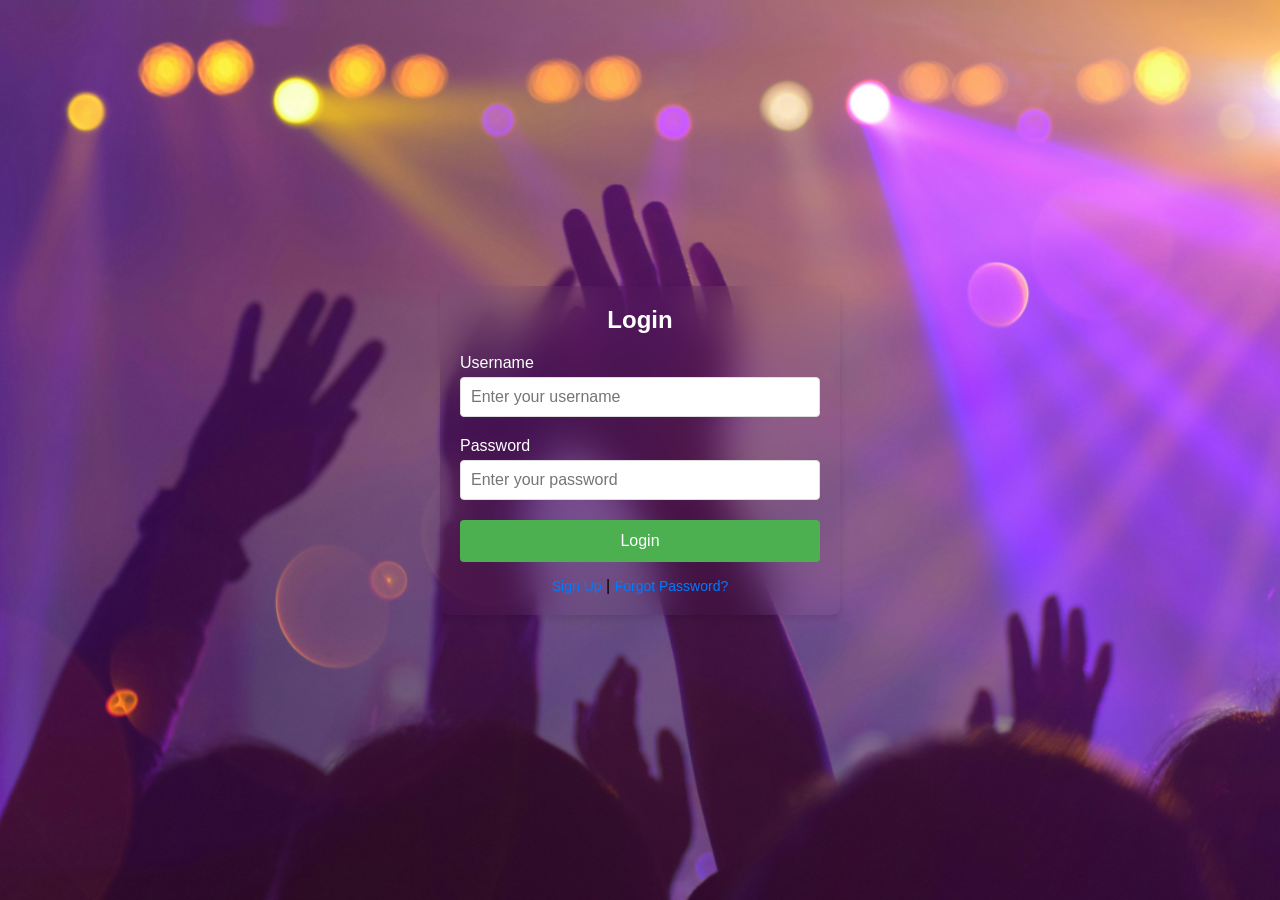
<file: login.html>
<!DOCTYPE html>
<html lang="en">
<head>
  <meta charset="UTF-8">
  <meta name="viewport" content="width=device-width, initial-scale=1.0">
  <title>Login Page</title>
  <link rel="stylesheet" href="styles_log.css">
</head>
<body>
  <div class="login-container">
    <div class="login-form">
      <h2>Login</h2>
      <form action="#" method="POST">
        <!-- Username Input -->
        <div class="input-group">
          <label for="username">Username</label>
          <input type="text" id="username" name="username" required placeholder="Enter your username">
        </div>

        <!-- Password Input -->
        <div class="input-group">
          <label for="password">Password</label>
          <input type="password" id="password" name="password" required placeholder="Enter your password">
        </div>

        <!-- Login Button -->
        <button type="submit" class="btn">Login</button>

        <!-- Links for Sign Up and Forgot Password -->
        <div class="links">
          <a href="signin.html" class="signup-link">Sign Up</a> | 
          <a href="forgot-password.html" class="forgot-password-link">Forgot Password?</a>
        </div>
      </form>
    </div>
  </div>
</body>
</html>
</file>
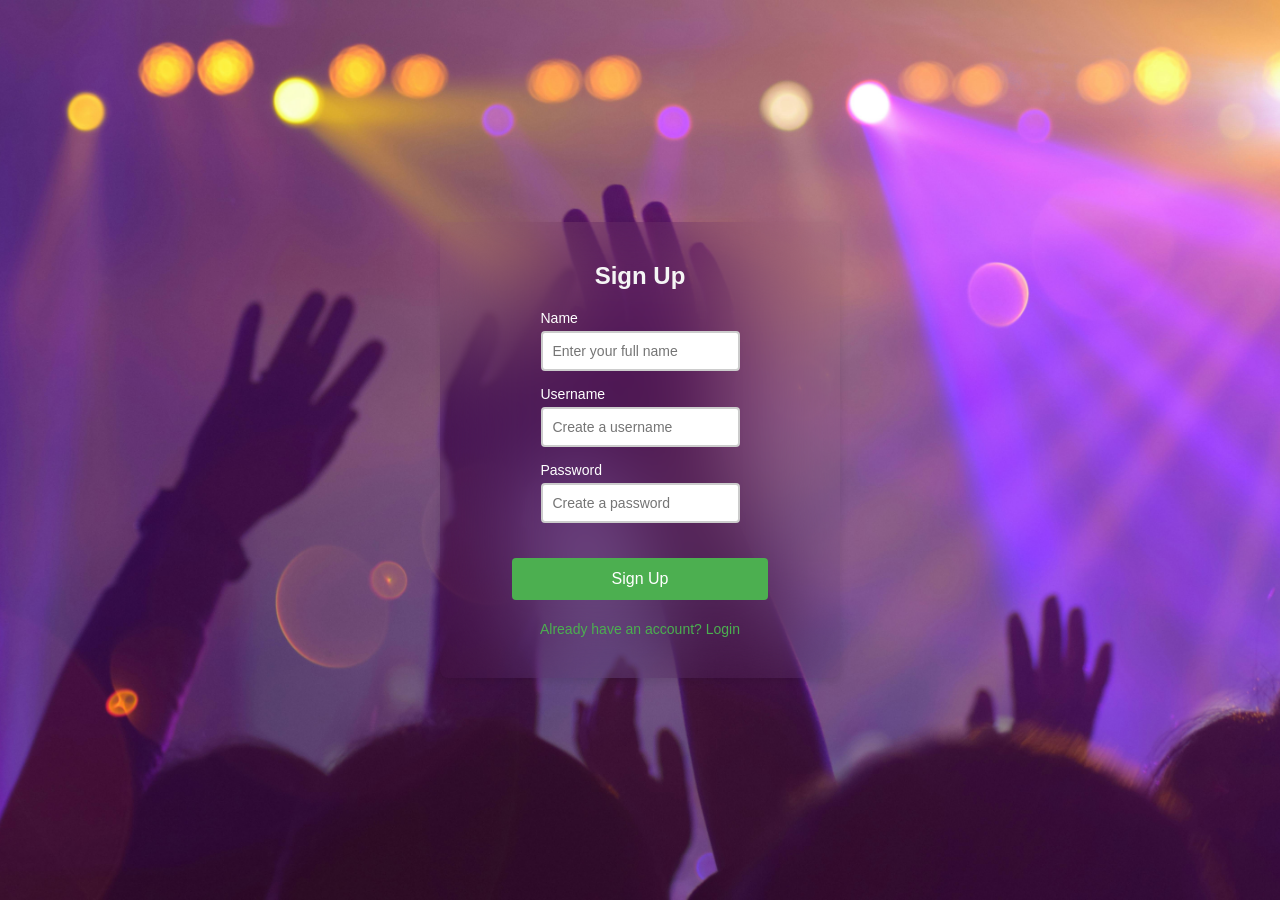
<file: signin.html>
<!DOCTYPE html>
<html lang="en">
<head>
  <meta charset="UTF-8">
  <meta name="viewport" content="width=device-width, initial-scale=1.0">
  <title>Sign Up</title>
  <link rel="stylesheet" href="styles_sign.css">
</head>
<body>
  <div class="login-container">
    <div class="login-form">
      <h2>Sign Up</h2>
      <form action="#" method="POST">
        <!-- Name Input -->
        <div class="input-group">
          <label for="name">Name</label>
          <input type="text" id="name" name="name" required placeholder="Enter your full name">
        </div>

        <!-- Username Input -->
        <div class="input-group">
          <label for="username">Username</label>
          <input type="text" id="username" name="username" required placeholder="Create a username">
        </div>

        <!-- Password Input -->
        <div class="input-group">
          <label for="password">Password</label>
          <input type="password" id="password" name="password" required placeholder="Create a password">
        </div>

        <!-- Sign Up Button -->
        <button type="submit" class="btn">Sign Up</button>

        <div class="links">
          <a href="login.html" class="signup-link">Already have an account? Login</a>
        </div>
      </form>
    </div>
  </div>
  <!-- JavaScript for form handling -->
  <script>
    // Function to handle form submission
    function handleSubmit(event) {
      // Prevent the default form submission behavior
      event.preventDefault();

      // Get the user details from the form
      const name = document.getElementById('name').value;
      const username = document.getElementById('username').value;
      const password = document.getElementById('password').value;

      // Check if any of the fields are empty
      if (!name || !username || !password) {
        alert("Please fill in all fields!");
        return;
      }

      // Save user details to localStorage (you could also use sessionStorage)
      const userDetails = { name, username, password };
      localStorage.setItem('userDetails', JSON.stringify(userDetails));

      // Optional: Show a message that the user has been successfully registered
      alert("Sign up successful! Redirecting to home page...");

      // Redirect the user to the home page
      window.location.href = "login.html"; // Adjust the path as needed
    }

    // Add event listener for form submission
    document.querySelector("form").addEventListener("submit", handleSubmit);
  </script>
</body>
</html>
</file>
<file: styles_log.css>
/* Reset default styles */
* {
  margin: 0;
  padding: 0;
  box-sizing: border-box;
}

body {
  font-family: Arial, sans-serif;
  background-color: #f7f7f7;
  display: flex;
  justify-content: center;
  align-items: center;
  height: 100vh;
  background-image: url(pexels-mark-angelo-sampan-738078-1587927.jpg);
  background-size: cover;
  background-position: center;
}

.login-container {
  width: 100%;
  max-width: 400px;
  border-radius: 8px;
  box-shadow: 0 4px 6px rgba(0, 0, 0, 0.1);
  padding: 20px;
  backdrop-filter: blur(20px);
}

.login-form h2 {
  text-align: center;
  margin-bottom: 20px;
  color: white;
}

.input-group {
  margin-bottom: 20px;
}

.input-group label {
  font-size: 16px;
  color: white;
}

.input-group input {
  width: 100%;
  padding: 10px;
  margin-top: 5px;
  font-size: 16px;
  border: 1px solid #ddd;
  border-radius: 4px;
}

.input-group input:focus {
  border-color: #4CAF50;
  outline: none;
}

.btn {
  width: 100%;
  padding: 12px;
  font-size: 16px;
  background-color: #4CAF50;
  color: #fff;
  border: none;
  border-radius: 4px;
  cursor: pointer;
}

.btn:hover {
  background-color: #45a049;
}

.links {
  text-align: center;
  margin-top: 15px;
}

.links a {
  color: #007BFF;
  text-decoration: none;
  font-size: 14px;
}

.links a:hover {
  text-decoration: underline;
}
</file>
<file: styles_sign.css>
/* General Reset */
* {
    margin: 0;
    padding: 0;
    box-sizing: border-box;
  }
  
  body {
    font-family: Arial, sans-serif;
    background-color: #f4f7fa;
    display: flex;
    justify-content: center;
    align-items: center;
    height: 100vh;
    color: #333;
    background-image: url(pexels-mark-angelo-sampan-738078-1587927.jpg);
  background-size: cover;
  background-position: center;
  }
  
  .login-container {
    width: 100%;
    max-width: 400px;
    backdrop-filter: blur(50px);
    padding: 40px;
    border-radius: 8px;
    box-shadow: 0 4px 8px rgba(0, 0, 0, 0.1);
    margin: 20px; /* Add margin for small screens */

  }
  
  .login-form {
    display: flex;
    flex-direction: column;
  }
  
  h2 {
    text-align: center;
    margin-bottom: 20px;
    font-size: 24px;
    color: whitesmoke;
  }
  
  .input-group {
    margin-bottom: 15px;
  }
  
  .input-group label {
    font-size: 14px;
    color: white;
    margin-bottom: 5px;
    display: block;
  }
  
  .input-group input {
    width: 100%; /* Ensure input boxes are full width */
    padding: 10px;
    font-size: 14px;
    border: 2px solid #ccc;
    border-radius: 4px;
    outline: none;
    transition: border 0.3s ease;
  }
  
  .input-group input:focus {
    border-color: #4CAF50;
  }
  
  .btn {
    background-color: #4CAF50;
    color: white;
    padding: 12px 20px;
    border: none;
    border-radius: 4px;
    cursor: pointer;
    font-size: 16px;
    margin-top: 15px;
    width: 80%; /* Full width for the button */
    transition: background-color 0.3s;
  }
  
  .btn:hover {
    background-color: #45a049;
  }
  
  .links {
    text-align: center;
    margin-top: 20px;
  }
  
  .signup-link {
    font-size: 14px;
    color: #4CAF50;
    text-decoration: none;
  }
  
  .signup-link:hover {
    text-decoration: underline;
  }
  
  /* Center the button inside the form */
  form {
    display: flex;
    flex-direction: column;
    align-items: center; /* Centering the submit button */
  }
  
  /* Add margin to the submit button for spacing */
  form .btn {
    margin-top: 20px;
  }
  
  /* Responsive adjustments */
  @media (max-width: 480px) {
    .login-container {
      padding: 20px; /* Reduce padding on small screens */
      max-width: 90%;  /* Make the container more flexible on small screens */
    }
  
    h2 {
      font-size: 20px; /* Adjust heading size */
    }
  
    .input-group input {
      padding: 8px; /* Reduce input padding for smaller screens */
      font-size: 14px; /* Make font size consistent */
    }
  
    .btn {
      padding: 10px 15px; /* Reduce button size */
    }
  
    .signup-link {
      font-size: 12px; /* Smaller font size for links */
    }
  }
  
  @media (max-width: 768px) {
    .login-container {
      max-width: 80%;  /* Allow more space on medium-sized screens */
    }
  
    h2 {
      font-size: 22px; /* Adjust heading size */
    }
  }
</file>
